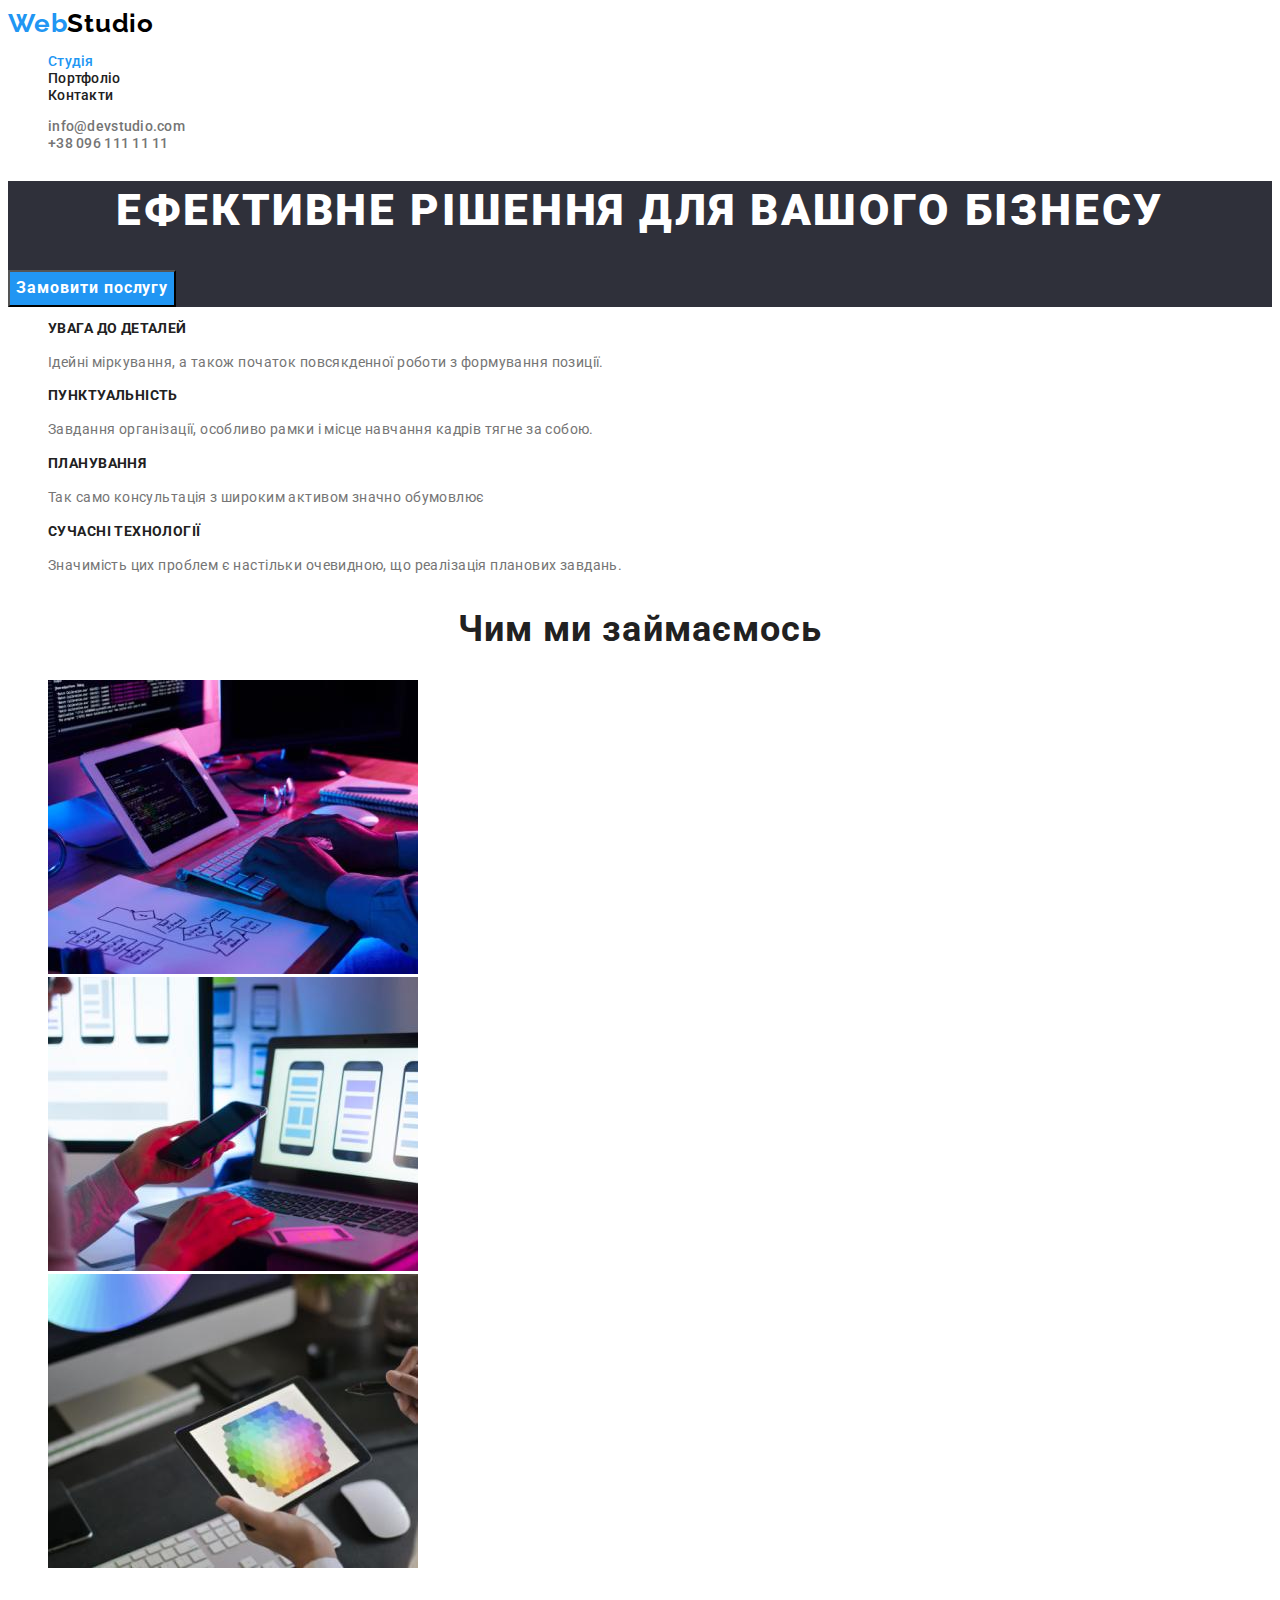
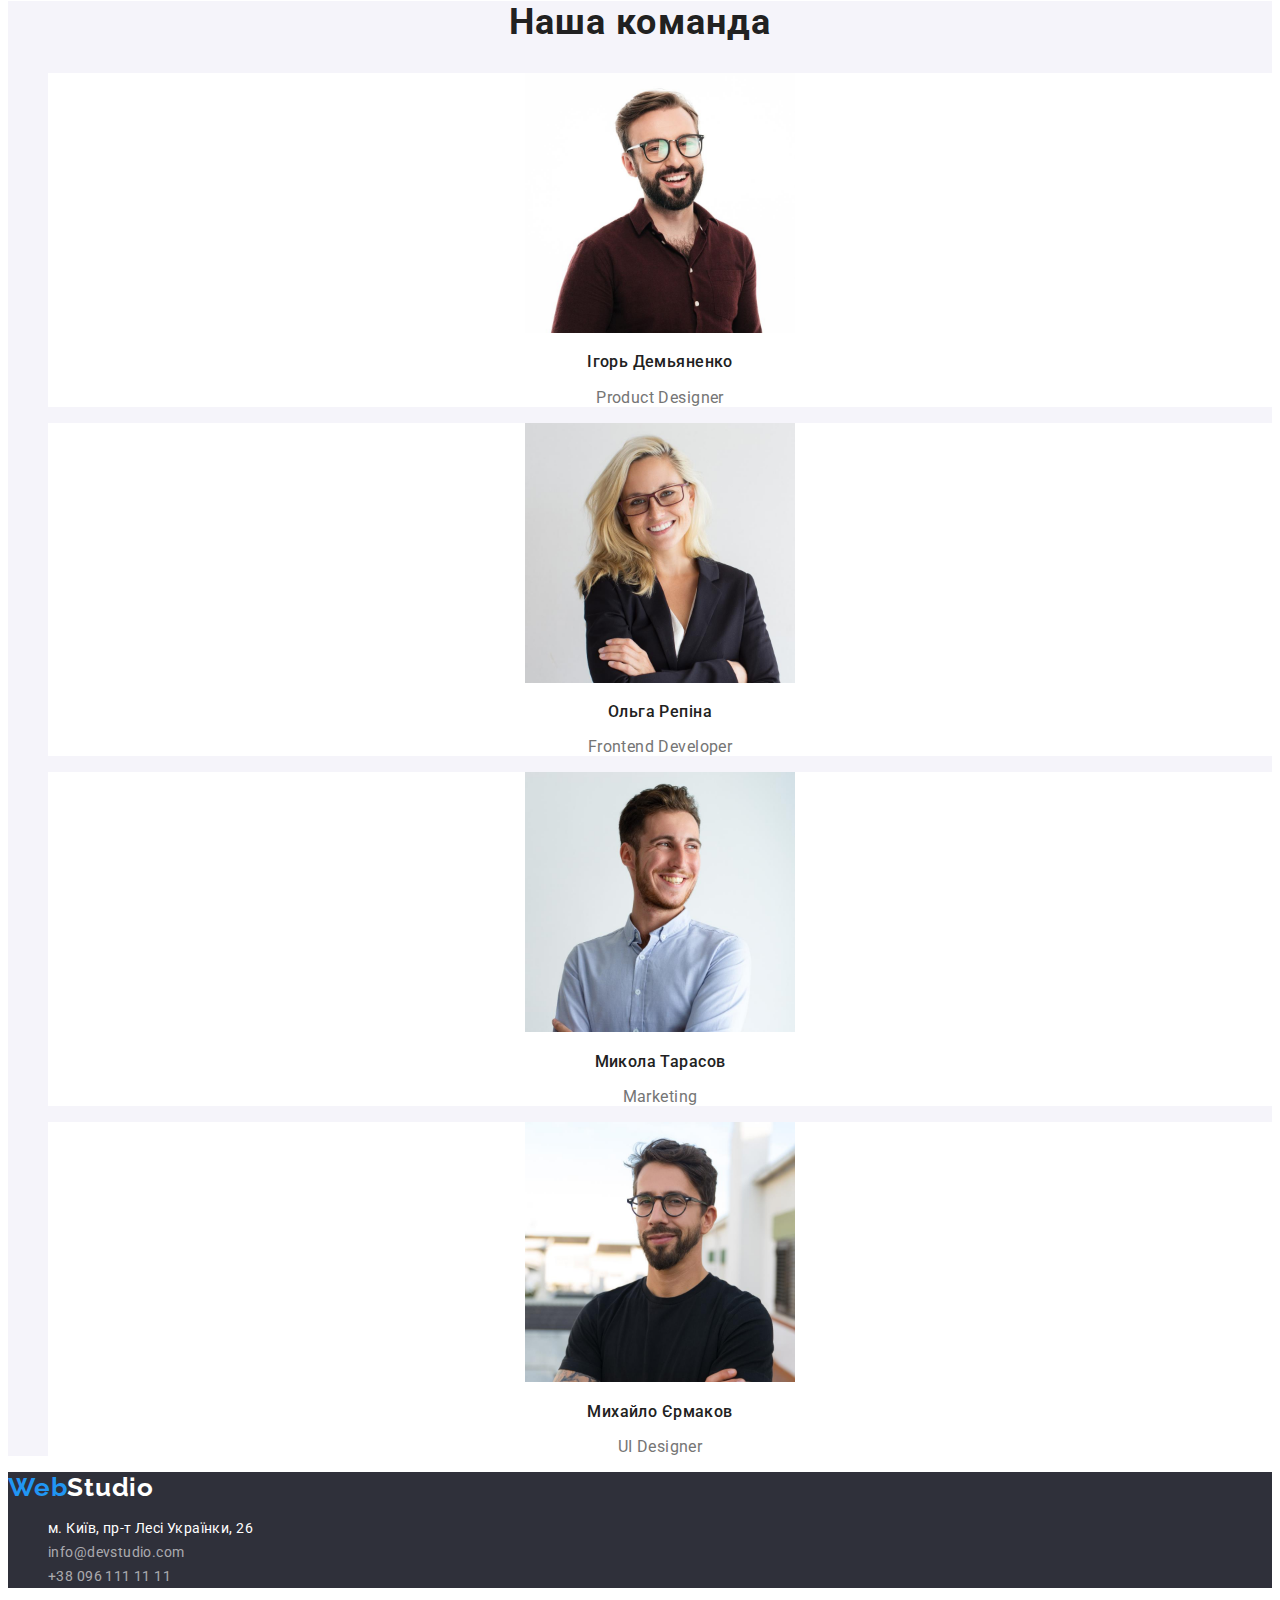
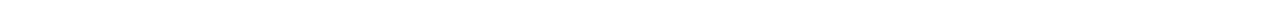
<file: index.html>
<!DOCTYPE html>
<html lang="uk">
  <head>
    <meta charset="UTF-8" />
    <meta name="viewport" content="width=device-width, initial-cale=1.0" />
    <title lang="en">Webstydio</title>
    <link rel="stylesheet" href="./css/styles.css" />
    <link
      href="https://fonts.googleapis.com/css2?family=Raleway:wght@700&family=Roboto:wght@400;500;700;900&display=swap"
      rel="stylesheet"
    />
  </head>
  <body>
    <header class="header">
      <a href="./index.html" class="logo link" lang="en"
        >Web<span class="header-logo-text">Studio</span></a
      >
      <nav>
        <ul class="header-nav-list list">
          <li class="header-nav-item">
            <a href="./index.html" class="current header-nav-link link"
              >Студія</a
            >
          </li>
          <li class="header-nav-item">
            <a href="./portfolio.html" class="header-nav-link link"
              >Портфоліо</a
            >
          </li>
          <li class="header-nav-item">
            <a href="./contacts.html" class="header-nav-link link">Контакти</a>
          </li>
        </ul>
      </nav>
      <ul class="header-contact-list list">
        <li>
          <a href="mailto:info@devstudio.com" class="header-contact-link link"
            >info@devstudio.com</a
          >
        </li>
        <li>
          <a href="tel:+380961111111" class="header-contact-link link"
            >+38 096 111 11 11</a
          >
        </li>
      </ul>
    </header>
    <main>
      <!--Title-->
      <section class="hero">
        <h1 class="hero-title">Ефективне рішення для вашого бізнесу</h1>
        <button type="button" class="hero-btn">Замовити послугу</button>
      </section>
      <!--Tasks-->
      <section class="tasks">
        <h2 class="visually-hidden">Переваги</h2>
        <ul class="tasks-list list">
          <li class="tasks-lists-item">
            <h3 class="tasks-item-title">Увага до деталей</h3>
            <p class="tasks-item-text">
              Ідейні міркування, а також початок повсякденної роботи з
              формування позиції.
            </p>
          </li>
          <li class="tasks-lists-item">
            <h3 class="tasks-item-title">Пунктуальність</h3>
            <p class="tasks-item-text">
              Завдання організації, особливо рамки і місце навчання кадрів тягне
              за собою.
            </p>
          </li>
          <li class="tasks-lists-item">
            <h3 class="tasks-item-title">Планування</h3>
            <p class="tasks-item-text">
              Так само консультація з широким активом значно обумовлює
            </p>
          </li>
          <li class="tasks-lists-item">
            <h3 class="tasks-item-title">Сучасні технології</h3>
            <p class="tasks-item-text">
              Значимість цих проблем є настільки очевидною, що реалізація
              планових завдань.
            </p>
          </li>
        </ul>
      </section>
      <!--Portfolio-->
      <section class="portfolio">
        <h2 class="section-title">Чим ми займаємось</h2>
        <ul class="portfolio-list list">
          <li>
            <img
              src="./images/box_1.jpg"
              alt="Пишуть код"
              width="370"
              height="294"
            />
          </li>
          <li>
            <img
              src="./images/box_2.jpg"
              alt="Оформлють дизайн"
              width="370"
              height="294"
            />
          </li>
          <li>
            <img
              src="./images/box_3.jpg"
              alt="Підбирають колір"
              width="370"
              height="294"
            />
          </li>
        </ul>
      </section>
      <!--Team-->
      <section class="team">
        <h2 class="section-title">Наша команда</h2>
        <ul class="team-list list">
          <li class="team-list-item">
            <img
              src="./images/team_img_1.jpg"
              alt="Чоловік в окулярах"
              width="270"
              height="260"
            />
            <h3 class="team-item-title">Ігорь Демьяненко</h3>
            <p lang="en" class="team-item-text">Product Designer</p>
          </li>
          <li class="team-list-item">
            <img
              src="./images/team_img_2.jpg"
              alt="Жінка в окулярах"
              width="270"
              height="260"
            />
            <h3 class="team-item-title">Ольга Репіна</h3>
            <p lang="en" class="team-item-text">Frontend Developer</p>
          </li>
          <li class="team-list-item">
            <img
              src="./images/team_img_3.jpg"
              alt="Чоловік"
              width="270"
              height="260"
            />
            <h3 class="team-item-title">Микола Тарасов</h3>
            <p lang="en" class="team-item-text">Marketing</p>
          </li>
          <li class="team-list-item">
            <img
              src="./images/team_img_4.jpg"
              alt="Чоловік в окулярах"
              width="270"
              height="260"
            />
            <h3 class="team-item-title">Михайло Єрмаков</h3>
            <p lang="en" class="team-item-text">UI Designer</p>
          </li>
        </ul>
      </section>
    </main>
    <footer class="footer">
      <a href="./index.html" class="logo link" lang="en"
        >Web<span class="footer-logo-tekst">Studio</span></a
      >
      <address class="footer-address">
        <ul class="address-list list">
          <li class="address-item">
            <a
              href="https://goo.gl/maps/4TEG29RhxD43sS5S9"
              class="address-item-link address link"
              >м. Київ, пр-т Лесі Українки, 26</a
            >
          </li>
          <li class="address-item">
            <a href="mailto:info@devstudio.com" class="address-item-link link"
              >info@devstudio.com</a
            >
          </li>
          <li class="address-item">
            <a href="tel:+380961111111" class="address-item-link link"
              >+38 096 111 11 11</a
            >
          </li>
        </ul>
      </address>
    </footer>
  </body>
</html>
</file>
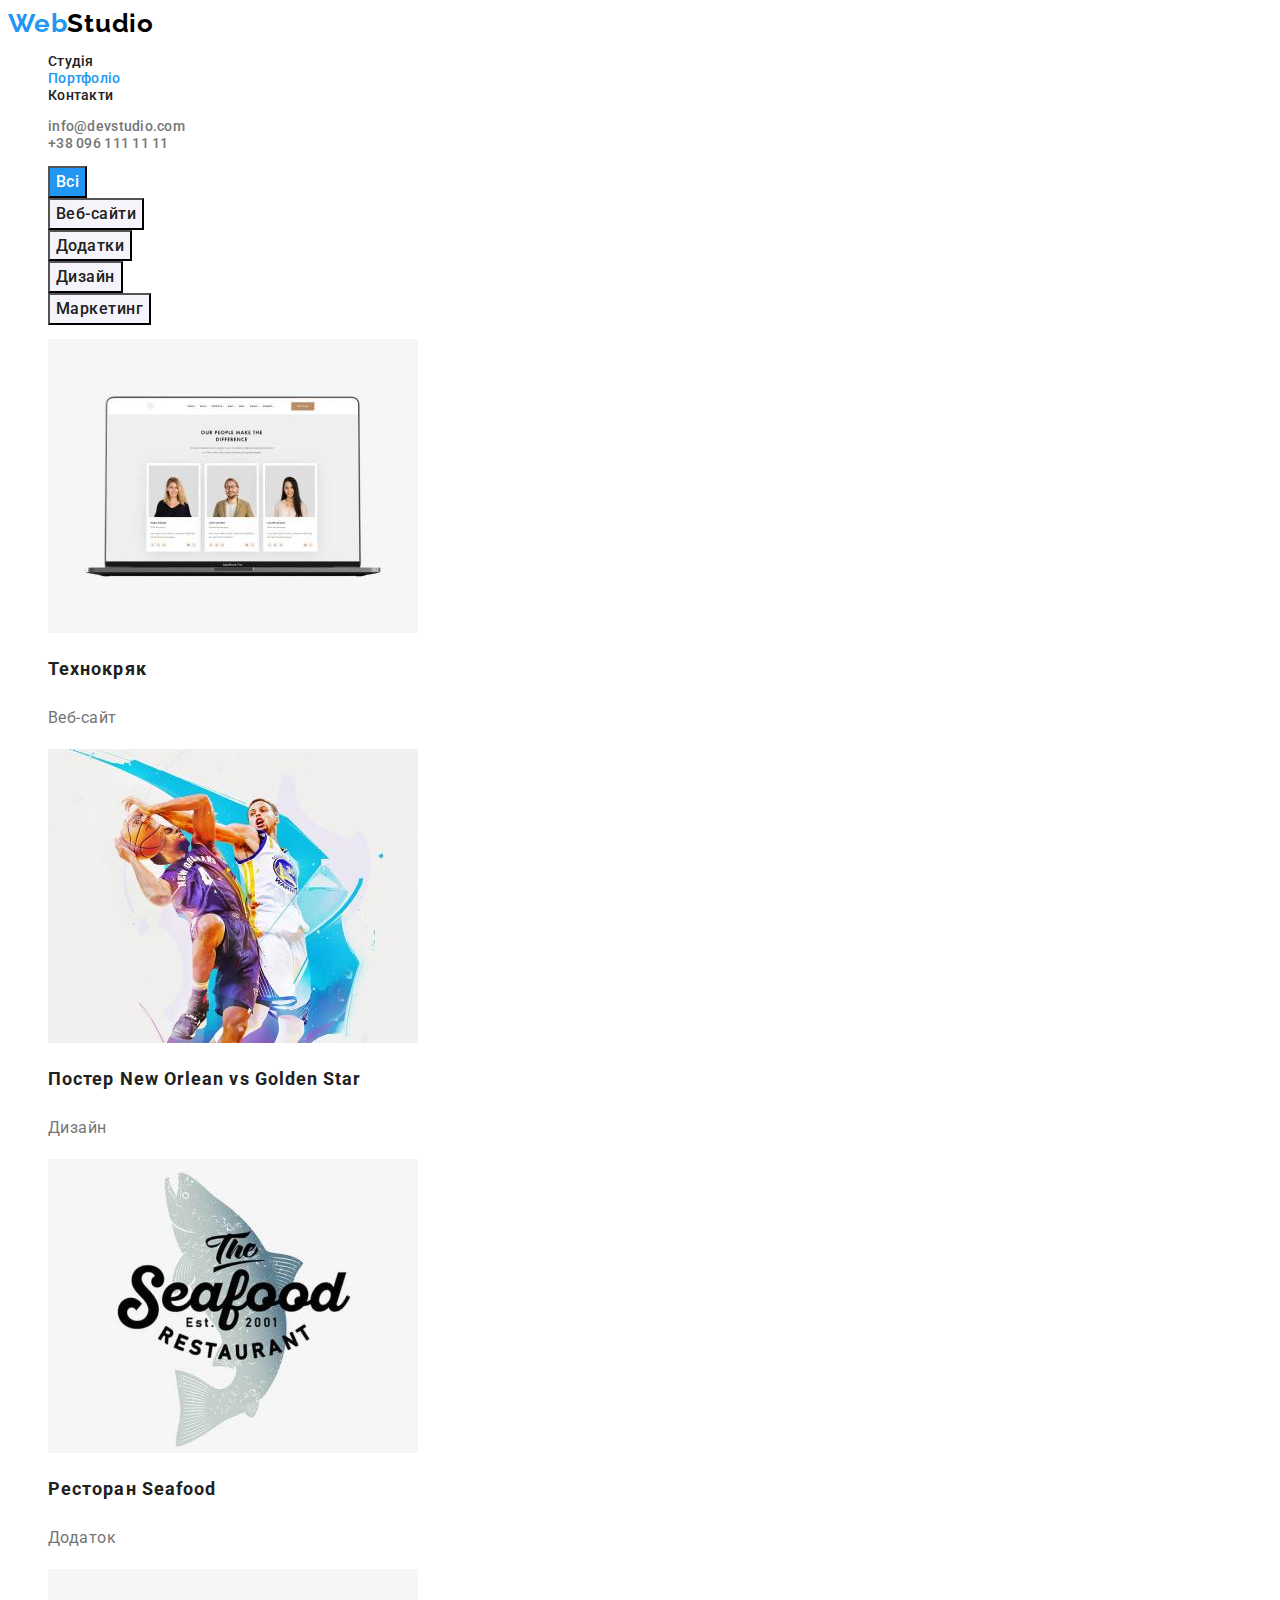
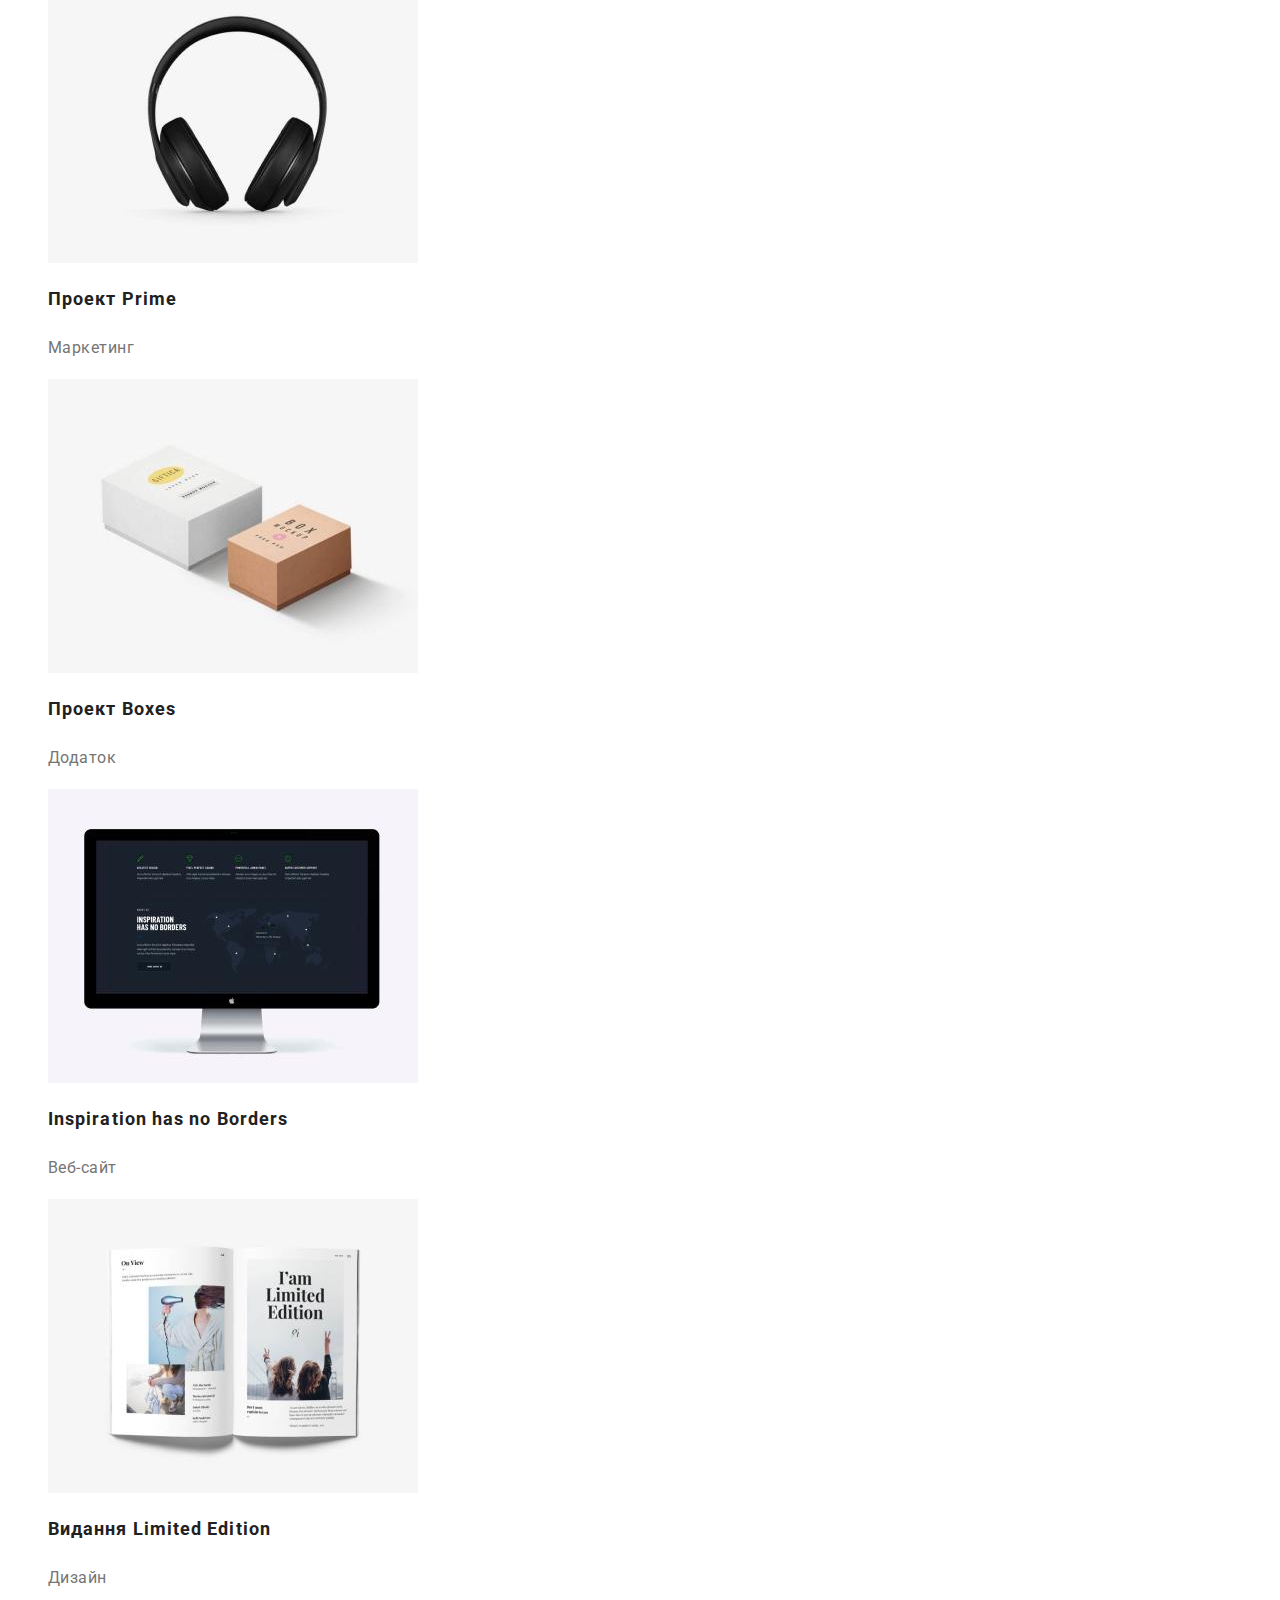
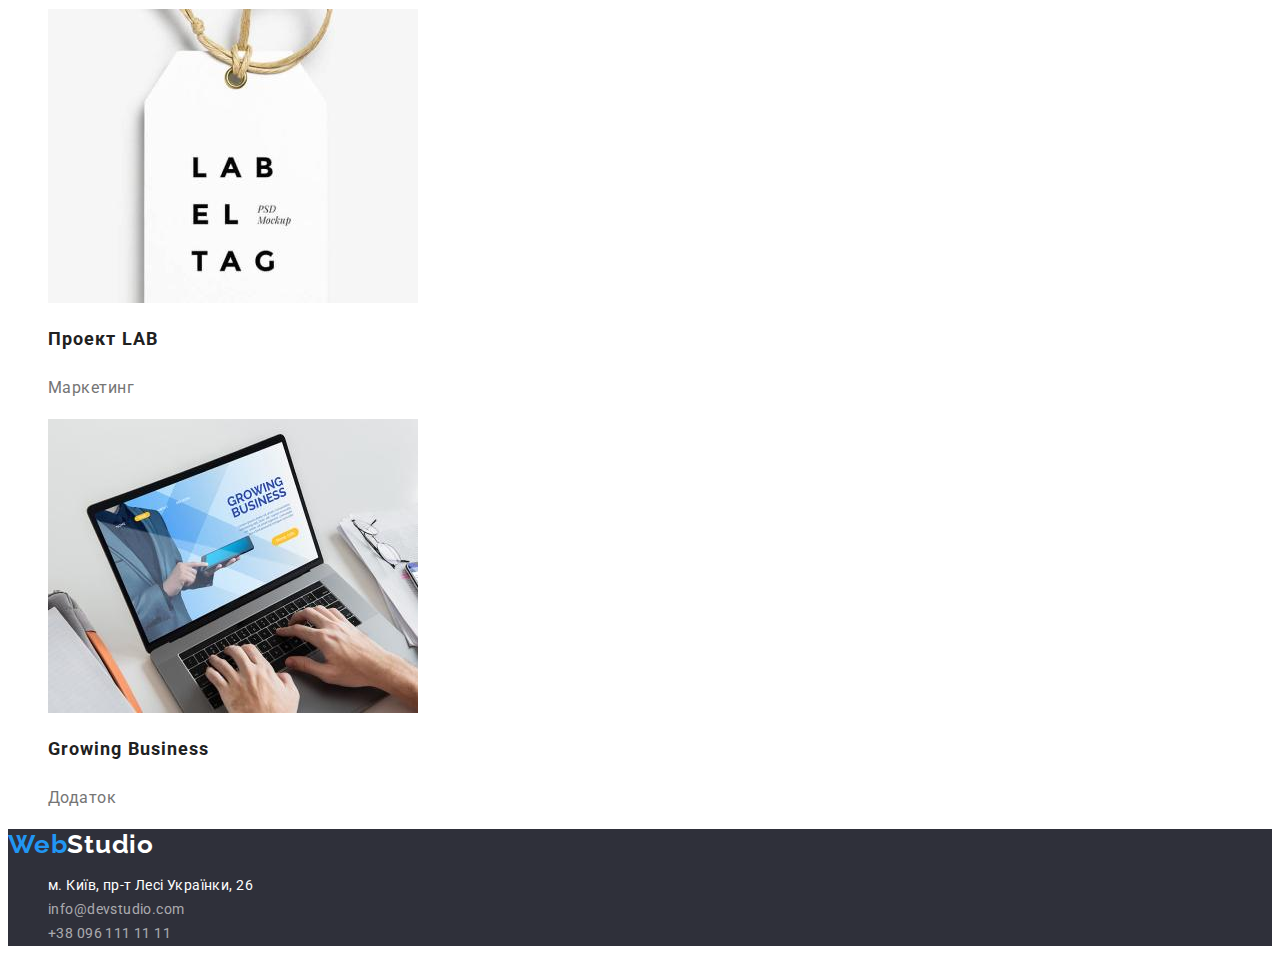
<file: portfolio.html>
<!DOCTYPE html>
<html lang="uk">
  <head>
    <meta charset="UTF-8" />
    <meta name="viewport" content="width=device-width, initial-cale=1.0" />
    <title lang="en">Portfolio</title>
    <link rel="stylesheet" href="./css/styles.css" />
    <link
      href="https://fonts.googleapis.com/css2?family=Raleway:wght@700&family=Roboto:wght@400;500;700;900&display=swap"
      rel="stylesheet"
    />
  </head>
  <body>
    <header class="header">
      <a href="./index.html" class="logo link" lang="en"
        >Web<span class="header-logo-text">Studio</span></a
      >
      <nav>
        <ul class="header-nav-list list">
          <li class="header-nav-item">
            <a href="./index.html" class="header-nav-link link">Студія</a>
          </li>
          <li class="header-nav-item">
            <a href="./portfolio.html" class="current header-nav-link link"
              >Портфоліо</a
            >
          </li>
          <li class="header-nav-item">
            <a href="./contacts.html" class="header-nav-link link">Контакти</a>
          </li>
        </ul>
      </nav>
      <ul class="header-contact-list list">
        <li>
          <a href="mailto:info@devstudio.com" class="header-contact-link link"
            >info@devstudio.com</a
          >
        </li>
        <li>
          <a href="tel:+380961111111" class="header-contact-link link"
            >+38 096 111 11 11</a
          >
        </li>
      </ul>
    </header>
    <main>
      <section class="portfolio-hero">
        <h1 class="visually-hidden">Портфоліо</h1>
        <ul class="portfolio-filter-list list">
          <li class="portfolio-filter-item">
            <button type="button" class="portfolio-filter current-filter">
              Всі
            </button>
          </li>
          <li class="portfolio-filter-item">
            <button type="button" class="portfolio-filter">Веб-сайти</button>
          </li>
          <li class="portfolio-filter-item">
            <button type="button" class="portfolio-filter">Додатки</button>
          </li>
          <li class="portfolio-filter-item">
            <button type="button" class="portfolio-filter">Дизайн</button>
          </li>
          <li class="portfolio-filter-item">
            <button type="button" class="portfolio-filter">Маркетинг</button>
          </li>
        </ul>
        <ul class="potfolio-project-list list">
          <li class="potfolio-project-item">
            <img
              src="./images/portfolio_img_0.jpg"
              alt="Ноутбук з анкетами"
              width="370"
              height="294"
            />
            <h2 class="portfolio-item-title">Технокряк</h2>
            <p class="portfolio-item-text">Веб-сайт</p>
          </li>
          <li class="potfolio-project-item">
            <img
              src="./images/portfolio_img_1.jpg"
              alt="Два баскетболіста"
              width="370"
              height="294"
            />
            <h2 class="portfolio-item-title">
              Постер <span lang="en">New Orlean vs Golden Star</span>
            </h2>
            <p class="portfolio-item-text">Дизайн</p>
          </li>
          <li class="potfolio-project-item">
            <img
              src="./images/portfolio_img_2.jpg"
              alt="Риба логотип"
              width="370"
              height="294"
            />
            <h2 class="portfolio-item-title">
              Ресторан <span lang="en">Seafood</span>
            </h2>
            <p class="portfolio-item-text">Додаток</p>
          </li>
          <li class="potfolio-project-item">
            <img
              src="./images/portfolio_img_3.jpg"
              alt="Навушники"
              width="370"
              height="294"
            />
            <h2 class="portfolio-item-title">
              Проект <span lang="en">Prime</span>
            </h2>
            <p class="portfolio-item-text">Маркетинг</p>
          </li>
          <li class="potfolio-project-item">
            <img
              src="./images/portfolio_img_4.jpg"
              alt="Дві коробки"
              width="370"
              height="294"
            />
            <h2 class="portfolio-item-title">
              Проект <span lang="en">Boxes</span>
            </h2>
            <p class="portfolio-item-text">Додаток</p>
          </li>
          <li class="potfolio-project-item">
            <img
              src="./images/portfolio_img_5.jpg"
              alt="Монітор з картою"
              width="370"
              height="294"
            />
            <h2 lang="en" class="portfolio-item-title">
              Inspiration has no Borders
            </h2>
            <p class="portfolio-item-text">Веб-сайт</p>
          </li>
          <li class="potfolio-project-item">
            <img
              src="./images/portfolio_img_6.jpg"
              alt="Книжка з ілюстраціями"
              width="370"
              height="294"
            />
            <h2 class="portfolio-item-title">
              Bидання <span lang="en">Limited Edition</span>
            </h2>
            <p class="portfolio-item-text">Дизайн</p>
          </li>
          <li class="potfolio-project-item">
            <img
              src="./images/portfolio_img_7.jpg"
              alt="Етикетка"
              width="370"
              height="294"
            />
            <h2 class="portfolio-item-title">
              Проект <span lang="en">LAB</span>
            </h2>
            <p class="portfolio-item-text">Маркетинг</p>
          </li>
          <li class="potfolio-project-item">
            <img
              src="./images/portfolio_img_8.jpg"
              alt="Друк на ноутбуці"
              width="370"
              height="294"
            />
            <h2 lang="en" class="portfolio-item-title">Growing Business</h2>
            <p class="portfolio-item-text">Додаток</p>
          </li>
        </ul>
      </section>
    </main>
    <footer class="footer">
      <a href="./index.html" class="logo link" lang="en"
        >Web<span class="footer-logo-tekst">Studio</span></a
      >
      <address class="footer-address">
        <ul class="address-list list">
          <li class="address-item">
            <a
              href="https://goo.gl/maps/4TEG29RhxD43sS5S9"
              class="address-item-link address link"
              >м. Київ, пр-т Лесі Українки, 26</a
            >
          </li>
          <li class="address-item">
            <a href="mailto:info@devstudio.com" class="address-item-link link"
              >info@devstudio.com</a
            >
          </li>
          <li class="address-item">
            <a href="tel:+380961111111" class="address-item-link link"
              >+38 096 111 11 11</a
            >
          </li>
        </ul>
      </address>
    </footer>
  </body>
</html>
</file>
<file: css/styles.css>
:root {
  --primary-text-color: #212121;
  --accent-text-color: #2196f3;
  --secondary-text-color: #757575;
  --primary-background-color: #2f303a;
  --background-color: #ffffff;
  --accent-btn-text-color: #000000;
  --accent-btn-background-color: #188ce8;
  --team-background-color: #f5f4fa;
  --contact-color: rgba(255, 255, 255, 0.6);
}

.link {
  text-decoration: none;
  color: inherit;
}
.list {
  list-style-type: none;
}

.visually-hidden {
  position: absolute;
  width: 1px;
  height: 1px;
  margin: -1px;
  border: 0;
  padding: 0;
  white-space: nowrap;
  clip-path: inset(100%);
  clip: rect(0 0 0 0);
  overflow: hidden;
}

body {
  font-family: "Roboto", sans-serif;
  font-size: 14px;
  font-style: normal;
  color: var(--primary-text-color);
}
/* ----------------HEADER------------------- */
.logo {
  font-family: "Raleway", sans-serif;
  font-weight: 700;
  font-size: 26px;
  line-height: 1.19;
  letter-spacing: 0.03em;
  color: var(--accent-text-color);
  cursor: pointer;
}

.header-logo-text {
  color: var(--accent-btn-text-color);
}
.header-nav-link,
.header-contact-link {
  font-weight: 500;
  line-height: 1.14;
  letter-spacing: 0.02em;
}
.header-contact-link {
  color: var(--secondary-text-color);
}
.current,
.logo,
.header-nav-link:hover,
.header-nav-link:focus,
.header-contact-link:hover,
.header-contact-link:focus,
.address-item-link:hover,
.address-item-link:focus {
  color: var(--accent-text-color);
}

/* ----------------HERO------------------- */
.hero {
  background-color: var(--primary-background-color);
}
.hero-title {
  font-weight: 900;
  font-size: 44px;
  line-height: 1.36;
  text-align: center;
  letter-spacing: 0.06em;
  text-transform: uppercase;
  color: var(--background-color);
}
.hero-btn {
  font-family: inherit;
  font-style: normal;
  font-weight: 700;
  font-size: 16px;
  line-height: 1.88;
  letter-spacing: 0.06em;
  background-color: var(--accent-text-color);
  color: var(--background-color);
}
.hero-btn:hover,
.hero-btn:focus {
  background-color: var(--accent-btn-background-color);
}
/* ----------------Tasks------------------- */

.tasks-item-title {
  font-size: 14px;
  line-height: 1.14;
  letter-spacing: 0.03em;
  text-transform: uppercase;
}
.tasks-item-text {
  line-height: 1.71;
  letter-spacing: 0.03em;
  color: var(--secondary-text-color);
}
/* ----------------Portfolio------------------- */
.section-title {
  font-size: 36px;
  line-height: 1.17;
  text-align: center;
  letter-spacing: 0.03em;
}
/* ----------------Team------------------- */
.team {
  background-color: var(--team-background-color);
}
.team-list-item {
  line-height: 1.19;
  text-align: center;
  letter-spacing: 0.03em;
  background-color: var(--background-color);
}

.team-item-title {
  font-weight: 500;
  font-size: 16px;
}
.team-item-text {
  font-size: 16px;
  color: var(--secondary-text-color);
}
/* ----------------Footer------------------- */
.footer {
  background-color: var(--primary-background-color);
}

.footer-logo-tekst {
  color: var(--background-color);
}

.address-item-link {
  font-style: normal;
  font-weight: 400;
  line-height: 1.71;
  letter-spacing: 0.03em;
  color: var(--contact-color);
}
.address {
  color: var(--background-color);
}
/* ------------------------------PORTFOLIO---------------------------------- */

.portfolio-filter {
  font-family: inherit;
  font-weight: 500;
  font-size: 16px;
  line-height: 1.62;
  text-align: center;
  letter-spacing: 0.03em;
  color: var(--primary-text-color);
  background-color: var(--team-background-color);
  cursor: pointer;
}
.current-filter,
.portfolio-filter:hover,
.portfolio-filter:focus {
  color: var(--background-color);
  background-color: var(--accent-text-color);
}
.portfolio-item-title {
  font-size: 18px;
  line-height: 2;
  letter-spacing: 0.06em;
  color: var(--primary-text-color);
}
.portfolio-item-text {
  font-size: 16px;
  line-height: 1.88;
  letter-spacing: 0.03em;
  color: var(--secondary-text-color);
}
</file>
